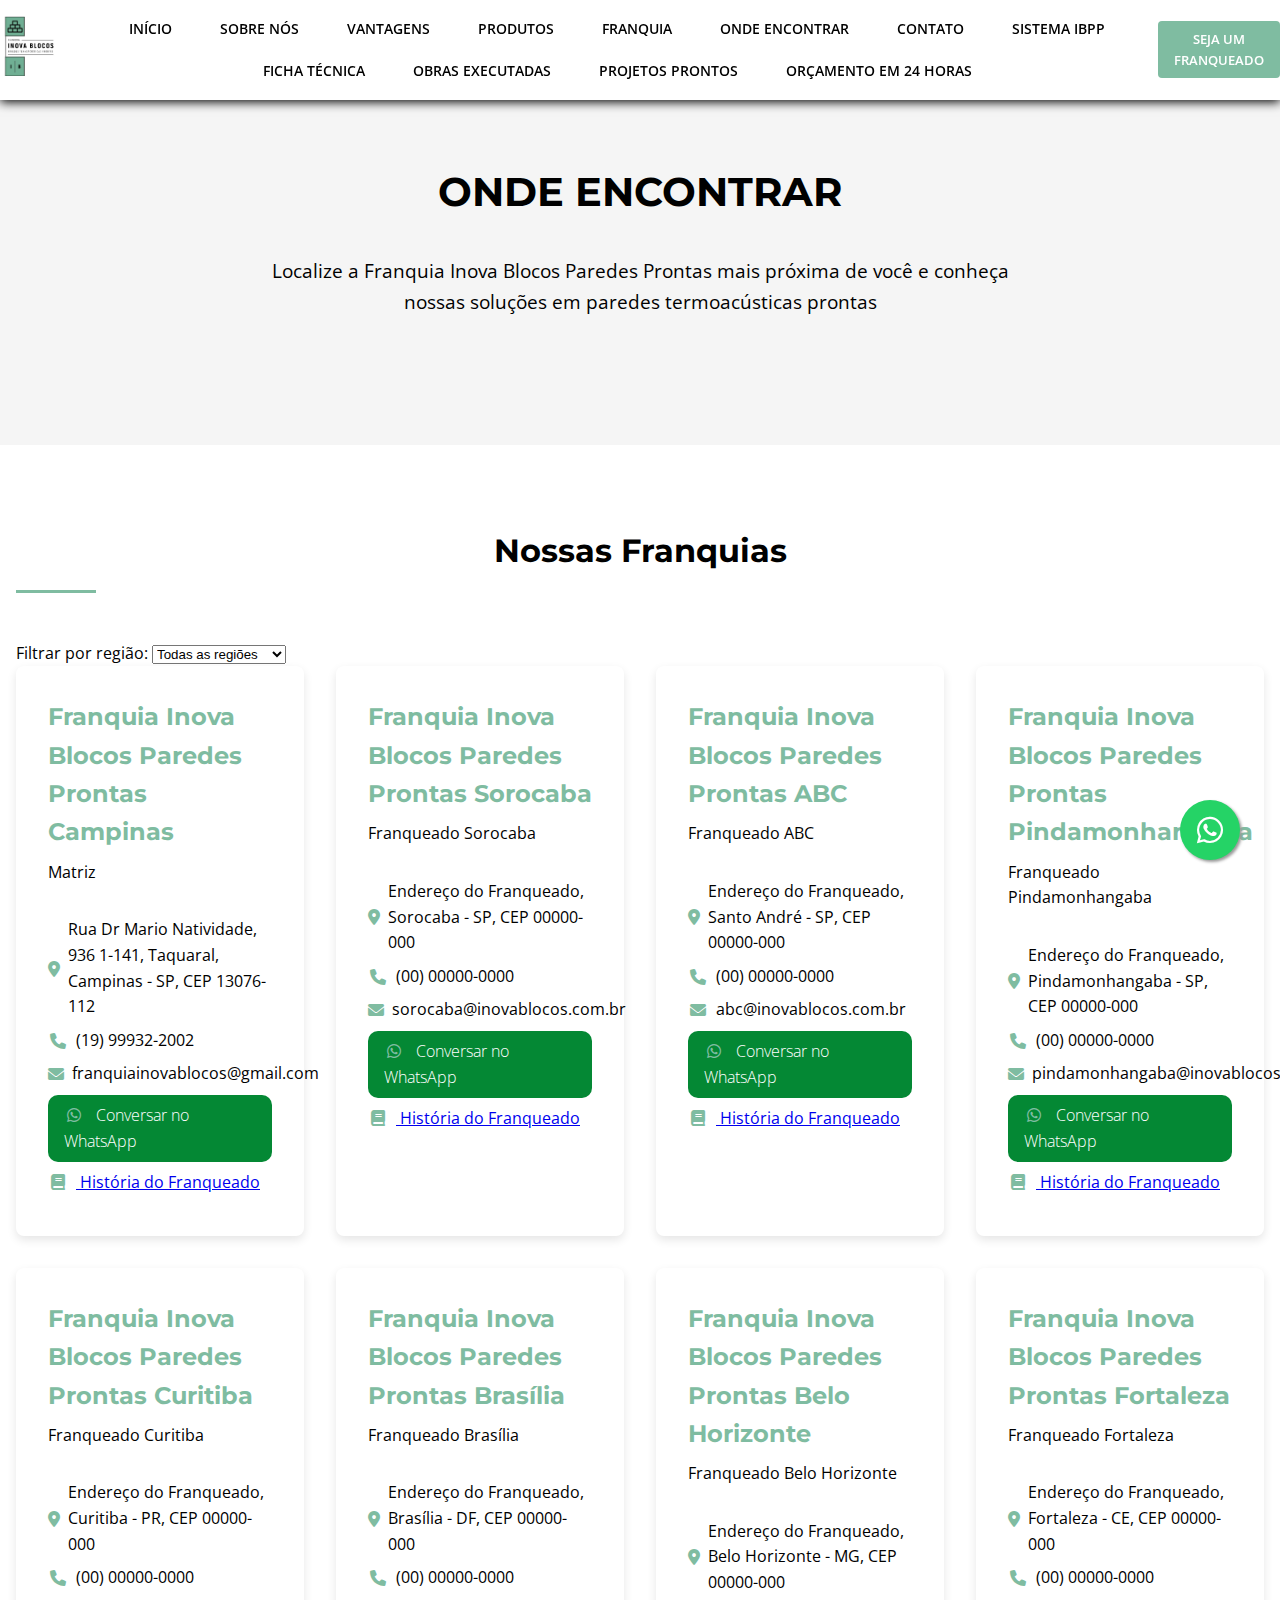
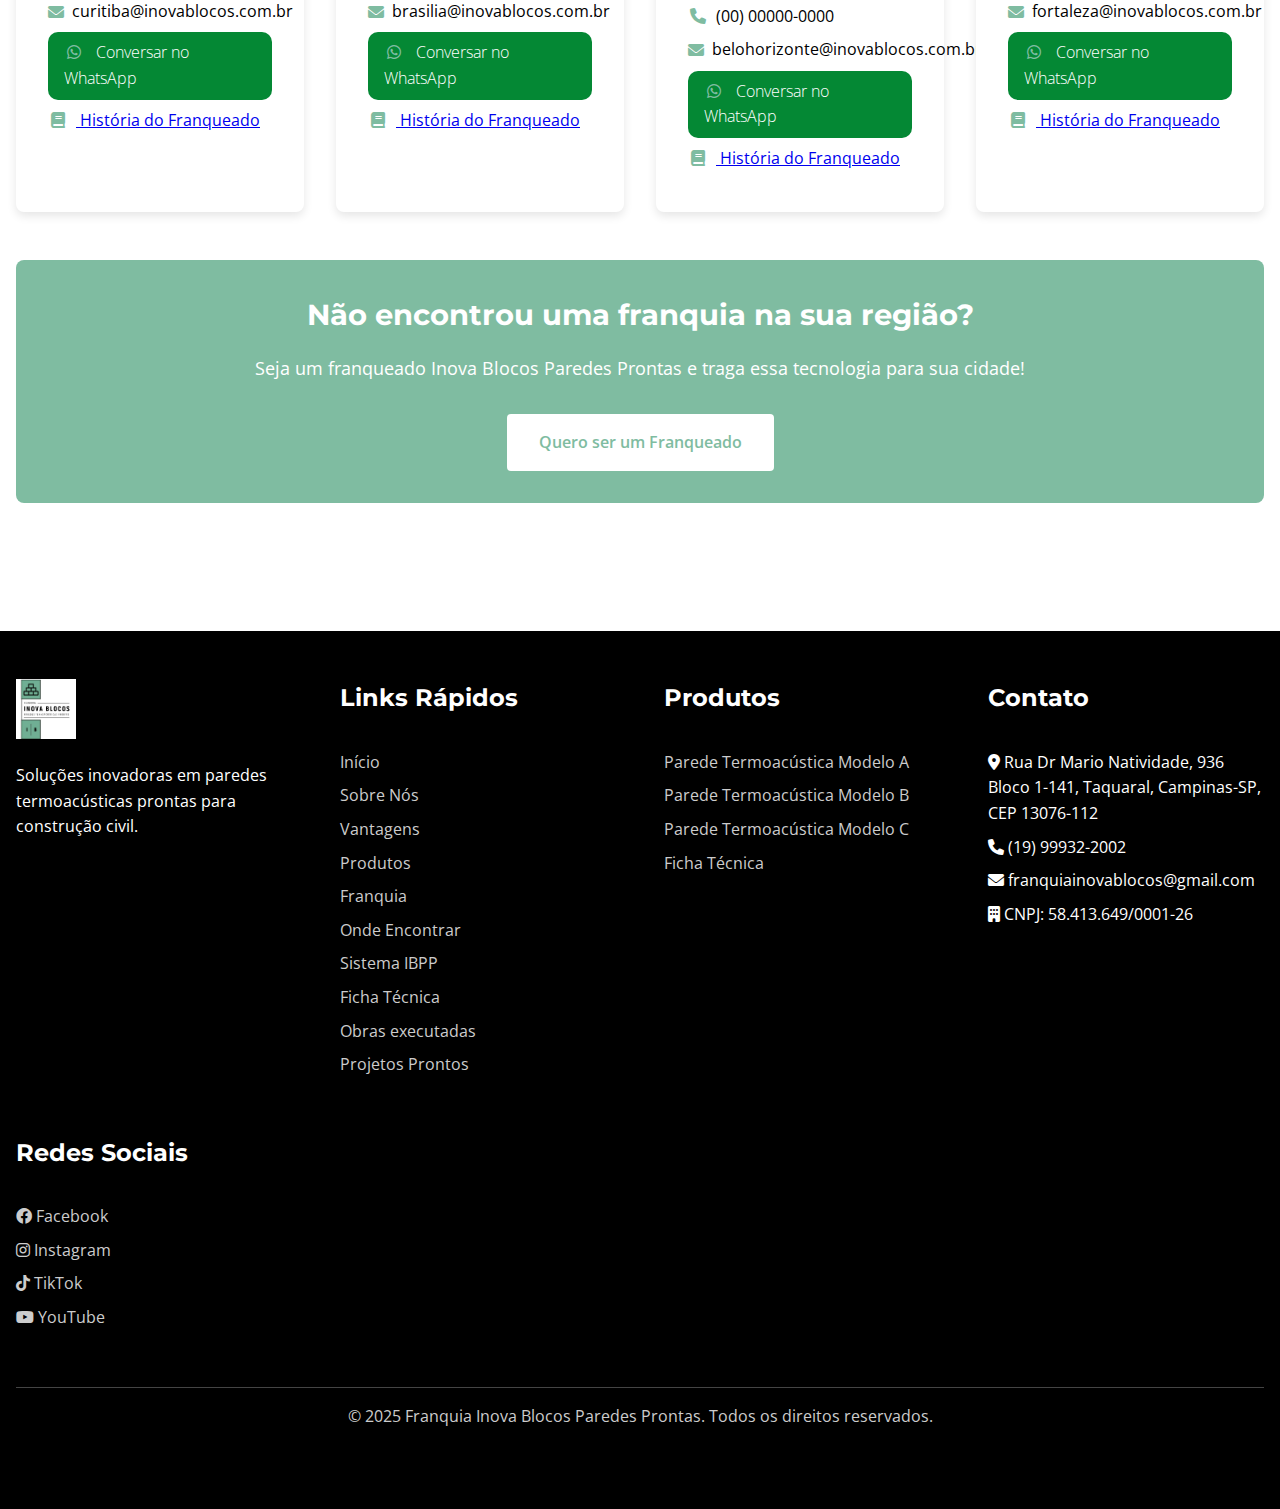
<file: onde-encontrar.html>
<!DOCTYPE html>
<html lang="pt-BR">
<head>
    <meta charset="UTF-8">
    <meta name="viewport" content="width=device-width, initial-scale=1.0">
    <title>Onde Encontrar - Franquia Inova Blocos Paredes Prontas</title>
    <meta name="description" content="Encontre a Franquia Inova Blocos Paredes Prontas mais próxima de você. Paredes termoacústicas prontas para construção civil.">
    <link rel="stylesheet" href="css/style.css">
    <link rel="stylesheet" href="css/additional-styles.css">
    <link rel="stylesheet" href="css/whatsapp-button.css">
    <link rel="preconnect" href="https://fonts.googleapis.com">
    <link rel="preconnect" href="https://fonts.gstatic.com" crossorigin>
    <link href="https://fonts.googleapis.com/css2?family=Montserrat:wght@400;600;700&family=Open+Sans:wght@400;600&display=swap" rel="stylesheet">
    <link rel="stylesheet" href="https://cdnjs.cloudflare.com/ajax/libs/font-awesome/6.0.0/css/all.min.css">
</head>
<body>
    <!-- Header -->
    <header>
        <div class="container header-container">
            <a href="index.html" class="logo-container">
                <img src="assets/logo.jpeg" alt="Logo Franquia Inova Blocos Paredes Prontas" class="logo">
            </a>
            <button class="menu-toggle" id="menu-toggle">
                <i class="fas fa-bars"></i>
            </button>
            <nav>
                <ul id="main-menu">
                    <li><a href="index.html#inicio">Início</a></li>
                    <li><a href="index.html#sobre">Sobre Nós</a></li>
                    <li><a href="index.html#vantagens">Vantagens</a></li>
                    <li><a href="index.html#produtos">Produtos</a></li>
                    <li><a href="index.html#franquia">Franquia</a></li>
                    <li><a href="onde-encontrar.html">Onde Encontrar</a></li>
                    <li><a href="index.html#contato">Contato</a></li>
                    <li><a href="PDFs\Apostila Informativa Inova Blocos Paredes Prontas.pdf" download>Sistema IBPP</a></li>
                    <li><a href="PDFs\FichaTécnica Inova Blocos Paredes Prontas.pdf" download>Ficha Técnica</a></li>
                    <li><a href="#franquia">Obras executadas</a></li>
                    <li><a href="#franquia">Projetos Prontos</a></li>
                    <li><a href="orcamento.html">Orçamento em 24 Horas</a></li>
                </ul>
            </nav>
            <a href="seja-franqueado.html" class="btn-franchise">Seja um Franqueado</a>
        </div>
    </header>

    <!-- Hero Section -->
    <section class="hero" id="inicio">
        <div class="container">
            <h1>ONDE ENCONTRAR</h1>
            <p>Localize a Franquia Inova Blocos Paredes Prontas mais próxima de você e conheça nossas soluções em paredes termoacústicas prontas</p>
        </div>
    </section>

    <!-- Onde Encontrar -->
    <section id="onde-encontrar">
        <div class="container">
            <div class="section-title">
                <h2>Nossas Franquias</h2>
            </div>
            <!--
            <div class="map-container" id="map">
                 Mapa carregado via API do Google Maps 
                <div style="background-color: #f5f5f5; height: 100%; display: flex; justify-content: center; align-items: center;">
                    <iframe 
                    src="https://www.google.com/maps/embed?pb=!1m18!1m12!1m3!1d3675.768376560423!2d-47.0486855!3d-22.8850132!2m3!1f0!2f0!3f0!3m2!1i1024!2i768!4f13.1!3m3!1m2!1s0x94c8c5f827248919%3A0xdfd4b769e2a67b98!2sR.%20Mario%20Natividade%2C%20936%20-%20Cambu%C3%AD%2C%20Campinas%20-%20SP%2C%2013076-112!5e0!3m2!1spt-BR!2sbr!4v1746739071612!5m2!1spt-BR!2sbr" 
                    style="border:0; width: 100%; height: 100%;" 
                    allowfullscreen="" 
                    loading="lazy" 
                    >
                </iframe>
                
            </div>
        </div>
        -->
            
            <div class="filter-container">
                <label for="regiao-select">Filtrar por região:</label>
                <select id="regiao-select">
                    <option value="todos">Todas as regiões</option>
                    <option value="campinas">Campinas</option>
                    <option value="sorocaba">Sorocaba</option>
                    <option value="abc">ABC</option>
                    <option value="pindamonhangaba">Pindamonhangaba</option>
                    <option value="curitiba">Curitiba</option>
                    <option value="brasilia">Brasília</option>
                    <option value="belo-horizonte">Belo Horizonte</option>
                    <option value="fortaleza">Fortaleza</option>
                </select>
            </div>
            
            <div class="franchisees-list" id="franchisees-list">
                <!-- Cards dos franqueados serão inseridos via JavaScript -->
            </div>
            
            <div class="franchise-opportunity">
                <h3>Não encontrou uma franquia na sua região?</h3>
                <p>Seja um franqueado Inova Blocos Paredes Prontas e traga essa tecnologia para sua cidade!</p>
                <a href="seja-franqueado.html" class="btn-white">Quero ser um Franqueado</a>
            </div>
        </div>
    </section>

    <!-- Footer -->
    <footer>
        <div class="container">
            <div class="footer-container">
                <div class="footer-logo">
                    <img src="assets/logo.jpeg" alt="Logo Franquia Inova Blocos Paredes Prontas">
                    <p>Soluções inovadoras em paredes termoacústicas prontas para construção civil.</p>
                </div>
                <div class="footer-links">
                    <h3>Links Rápidos</h3>
                    <ul>
                        <li><a href="#inicio" class="active">Início</a></li>
                        <li><a href="#sobre">Sobre Nós</a></li>
                        <li><a href="#vantagens">Vantagens</a></li>
                        <li><a href="#produtos">Produtos</a></li>
                        <li><a href="#franquia">Franquia</a></li>
                        <li><a href="onde-encontrar.html">Onde Encontrar</a></li>
                        <li><a href="PDFs\Apostila Informativa Inova Blocos Paredes Prontas.pdf" download>Sistema IBPP</a></li>
                        <li><a href="PDFs\FichaTécnica Inova Blocos Paredes Prontas.pdf" download>Ficha Técnica</a></li>
                        <li><a href="#franquia">Obras executadas</a></li>
                        <li><a href="#franquia">Projetos Prontos</a></li>
                    </ul>
                </div>
                <div class="footer-links">
                    <h3>Produtos</h3>
                    <ul>
                        <li><a href="index.html#produtos">Parede Termoacústica Modelo A</a></li>
                        <li><a href="index.html#produtos">Parede Termoacústica Modelo B</a></li>
                        <li><a href="index.html#produtos">Parede Termoacústica Modelo C</a></li>
                        <li><a href="assets/ficha_tecnica.pdf" target="_blank">Ficha Técnica</a></li>
                    </ul>
                </div>
                <div class="footer-links">
                    <h3>Contato</h3>
                    <ul>
                        <li><i class="fas fa-map-marker-alt"></i> Rua Dr Mario Natividade, 936 Bloco 1-141, Taquaral, Campinas-SP, CEP 13076-112</li>
                        <li><i class="fas fa-phone"></i> (19) 99932-2002</li>
                        <li><i class="fas fa-envelope"></i> franquiainovablocos@gmail.com</li>
                        <li><i class="fas fa-building"></i> CNPJ: 58.413.649/0001-26</li>
                    </ul>
                </div>
                <div class="footer-links">
                    <h3>Redes Sociais</h3>
                    <ul>
                        <li><a href="#"><i class="fab fa-facebook"></i> Facebook</a></li>
                        <li><a href="#"><i class="fab fa-instagram"></i> Instagram</a></li>
                        <li><a href="#"><i class="fab fa-tiktok"></i> TikTok</a></li>
                        <li><a href="#"><i class="fab fa-youtube"></i> YouTube</a></li>
                    </ul>
                </div>
            </div>
            <div class="footer-bottom">
                <p>&copy; 2025 Franquia Inova Blocos Paredes Prontas. Todos os direitos reservados.</p>
            </div>
        </div>
    </footer>

    <!-- Botão WhatsApp Flutuante -->
    <a href="https://wa.me/5519999322002" class="whatsapp-float" target="_blank">
        <i class="fab fa-whatsapp"></i>
    </a>

    <script src="js/main.js"></script>
    <script src="js/franqueados.js"></script>
</body>
</html>
</file>
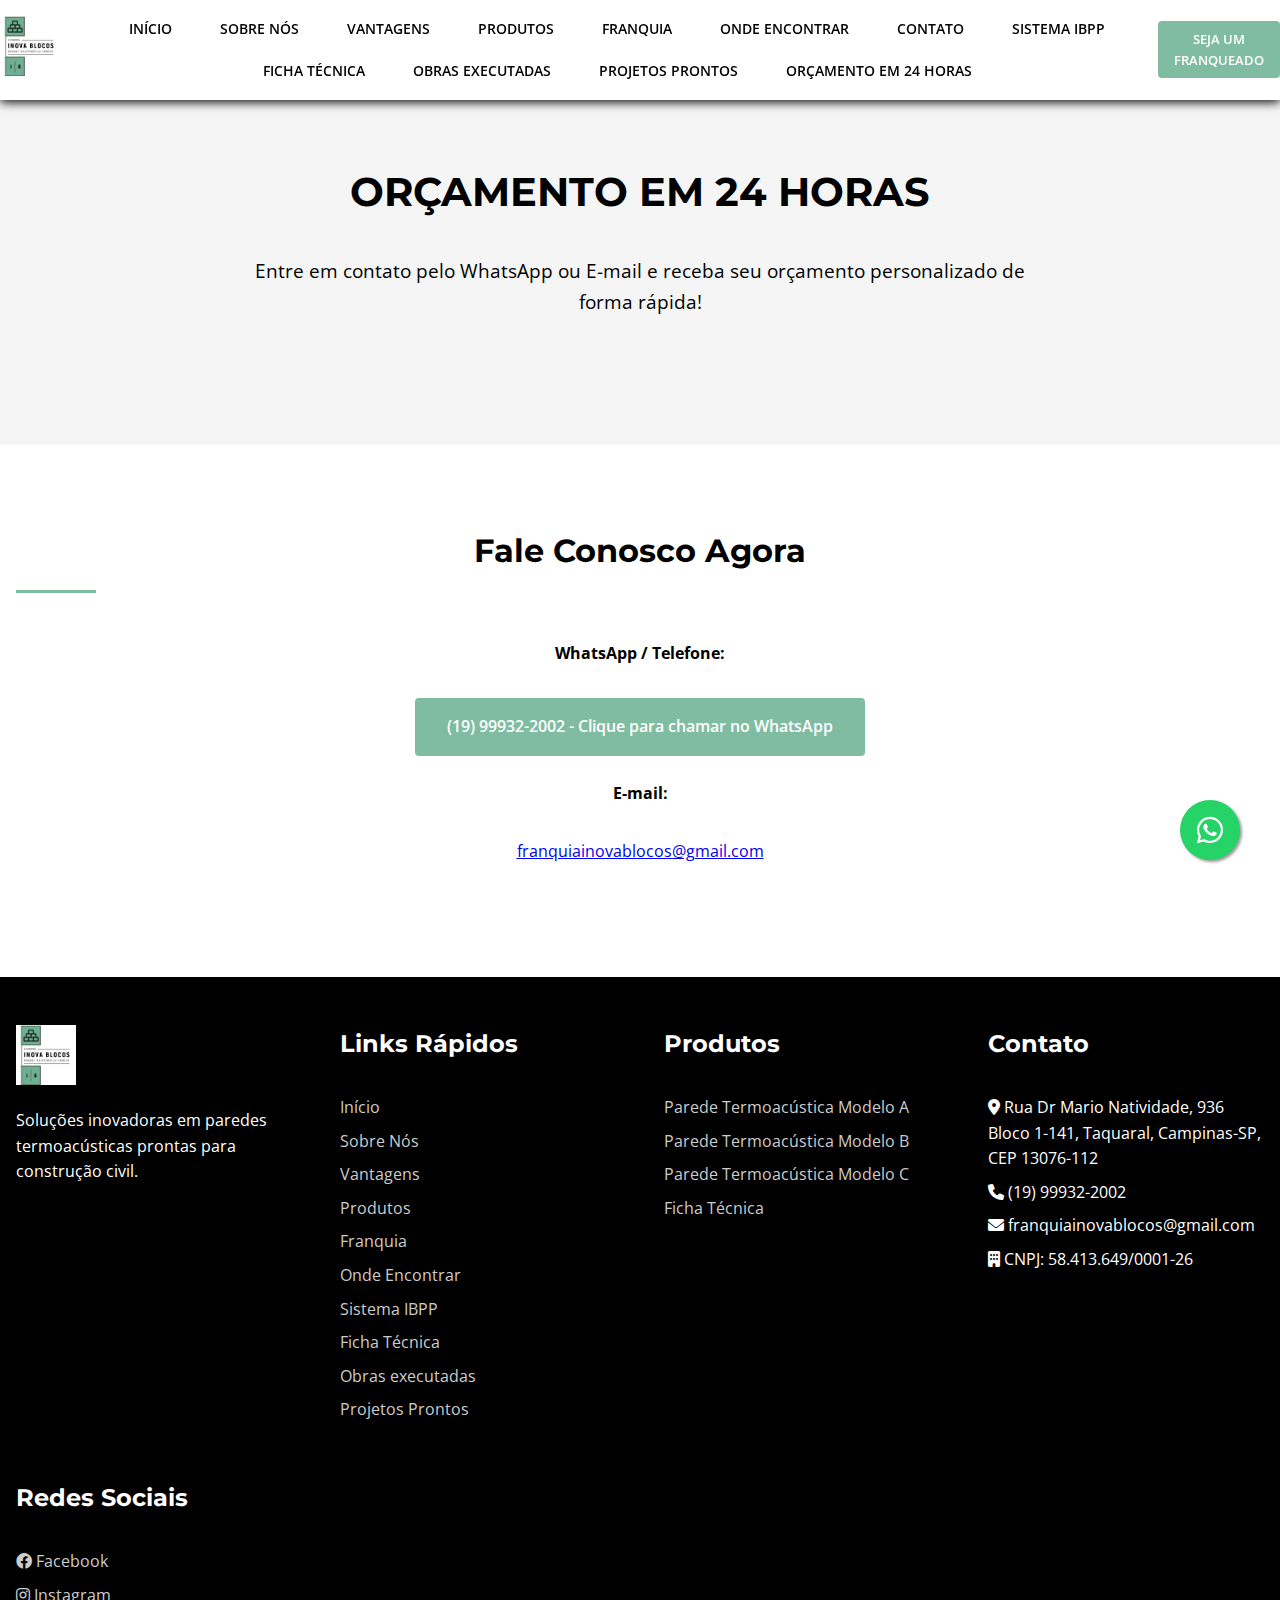
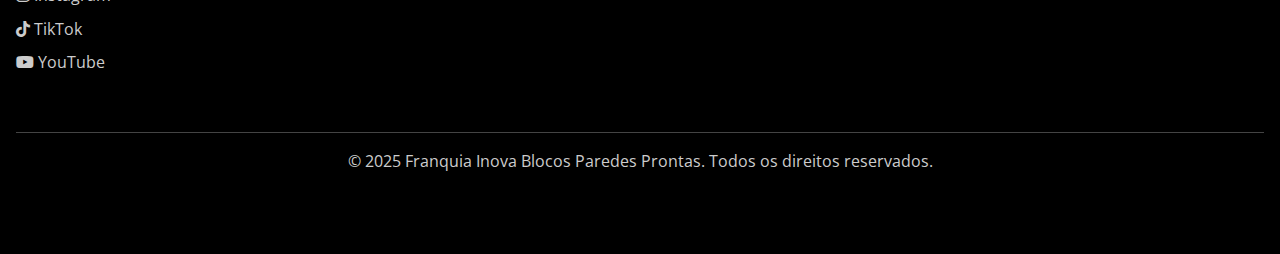
<file: orcamento.html>
<!DOCTYPE html>
<html lang="pt-BR">
<head>
    <meta charset="UTF-8">
    <meta name="viewport" content="width=device-width, initial-scale=1.0">
    <title>Orçamento em 24 Horas - Franquia Inova Blocos Paredes Prontas</title>
    <meta name="description" content="Solicite seu orçamento de paredes termoacústicas prontas. Atendimento rápido via WhatsApp ou E-mail.">
    <link rel="stylesheet" href="css/style.css">
    <link rel="stylesheet" href="css/additional-styles.css">
    <link rel="stylesheet" href="css/whatsapp-button.css">
    <link rel="preconnect" href="https://fonts.googleapis.com">
    <link rel="preconnect" href="https://fonts.gstatic.com" crossorigin>
    <link href="https://fonts.googleapis.com/css2?family=Montserrat:wght@400;600;700&family=Open+Sans:wght@400;600&display=swap" rel="stylesheet">
    <link rel="stylesheet" href="https://cdnjs.cloudflare.com/ajax/libs/font-awesome/6.0.0/css/all.min.css">
</head>
<body>

    <!-- Header -->
    <header>
        <div class="container header-container">
            <a href="index.html" class="logo-container">
                <img src="assets/logo.jpeg" alt="Logo Franquia Inova Blocos Paredes Prontas" class="logo">
            </a>
            <button class="menu-toggle" id="menu-toggle">
                <i class="fas fa-bars"></i>
            </button>
            <nav>
                <ul id="main-menu">
                    <li><a href="index.html#inicio">Início</a></li>
                    <li><a href="index.html#sobre">Sobre Nós</a></li>
                    <li><a href="index.html#vantagens">Vantagens</a></li>
                    <li><a href="index.html#produtos">Produtos</a></li>
                    <li><a href="index.html#franquia">Franquia</a></li>
                    <li><a href="onde-encontrar.html">Onde Encontrar</a></li>
                    <li><a href="index.html#contato">Contato</a></li>
                    <li><a href="PDFs/Apostila Informativa Inova Blocos Paredes Prontas.pdf" download>Sistema IBPP</a></li>
                    <li><a href="PDFs\FichaTécnica Inova Blocos Paredes Prontas.pdf" download>Ficha Técnica</a></li>
                    <li><a href="#franquia">Obras executadas</a></li>
                    <li><a href="#franquia">Projetos Prontos</a></li>
                    <li><a href="orcamento.html">Orçamento em 24 Horas</a></li>
                </ul>
            </nav>
            <a href="seja-franqueado.html" class="btn-franchise">Seja um Franqueado</a>
        </div>
    </header>

    <!-- Hero Section -->
    <section class="hero" id="inicio">
        <div class="container">
            <h1>ORÇAMENTO EM 24 HORAS</h1>
            <p>Entre em contato pelo WhatsApp ou E-mail e receba seu orçamento personalizado de forma rápida!</p>
        </div>
    </section>

    <!-- Contato Rápido -->
    <section id="orcamento-contato">
        <div class="container" style="text-align: center;">
            <div class="section-title">
                <h2>Fale Conosco Agora</h2>
            </div>
            <p><strong>WhatsApp / Telefone:</strong></p>
            <a href="https://wa.me/5519999322002?text=Olá! Gostaria de solicitar um orçamento de paredes termoacústicas." target="_blank" class="btn btn-whatsapp">
                (19) 99932-2002 - Clique para chamar no WhatsApp
            </a>
            <br><br>
            <p><strong>E-mail:</strong></p>
            <p><a href="mailto:franquiainovablocos@gmail.com">franquiainovablocos@gmail.com</a></p>
        </div>
    </section>

    <!-- Footer -->
    <footer>
        <div class="container">
            <div class="footer-container">
                <div class="footer-logo">
                    <img src="assets/logo.jpeg" alt="Logo Franquia Inova Blocos Paredes Prontas">
                    <p>Soluções inovadoras em paredes termoacústicas prontas para construção civil.</p>
                </div>
                <div class="footer-links">
                    <h3>Links Rápidos</h3>
                    <ul>
                        <li><a href="index.html#inicio" class="active">Início</a></li>
                        <li><a href="index.html#sobre">Sobre Nós</a></li>
                        <li><a href="index.html#vantagens">Vantagens</a></li>
                        <li><a href="index.html#produtos">Produtos</a></li>
                        <li><a href="index.html#franquia">Franquia</a></li>
                        <li><a href="onde-encontrar.html">Onde Encontrar</a></li>
                        <li><a href="PDFs/Apostila Informativa Inova Blocos Paredes Prontas.pdf" download>Sistema IBPP</a></li>
                        <li><a href="PDFs/Apostila Informativa Inova Blocos Paredes Prontas.pdf" download>Ficha Técnica</a></li>
                        <li><a href="#franquia">Obras executadas</a></li>
                        <li><a href="#franquia">Projetos Prontos</a></li>
                    </ul>
                </div>
                <div class="footer-links">
                    <h3>Produtos</h3>
                    <ul>
                        <li><a href="index.html#produtos">Parede Termoacústica Modelo A</a></li>
                        <li><a href="index.html#produtos">Parede Termoacústica Modelo B</a></li>
                        <li><a href="index.html#produtos">Parede Termoacústica Modelo C</a></li>
                        <li><a href="assets/ficha_tecnica.pdf" target="_blank">Ficha Técnica</a></li>
                    </ul>
                </div>
                <div class="footer-links">
                    <h3>Contato</h3>
                    <ul>
                        <li><i class="fas fa-map-marker-alt"></i> Rua Dr Mario Natividade, 936 Bloco 1-141, Taquaral, Campinas-SP, CEP 13076-112</li>
                        <li><i class="fas fa-phone"></i> (19) 99932-2002</li>
                        <li><i class="fas fa-envelope"></i> franquiainovablocos@gmail.com</li>
                        <li><i class="fas fa-building"></i> CNPJ: 58.413.649/0001-26</li>
                    </ul>
                </div>
                <div class="footer-links">
                    <h3>Redes Sociais</h3>
                    <ul>
                        <li><a href="#"><i class="fab fa-facebook"></i> Facebook</a></li>
                        <li><a href="#"><i class="fab fa-instagram"></i> Instagram</a></li>
                        <li><a href="#"><i class="fab fa-tiktok"></i> TikTok</a></li>
                        <li><a href="#"><i class="fab fa-youtube"></i> YouTube</a></li>
                    </ul>
                </div>
            </div>
            <div class="footer-bottom">
                <p>&copy; 2025 Franquia Inova Blocos Paredes Prontas. Todos os direitos reservados.</p>
            </div>
        </div>
    </footer>

    <!-- Botão WhatsApp Flutuante -->
    <a href="https://wa.me/5519999322002" class="whatsapp-float" target="_blank">
        <i class="fab fa-whatsapp"></i>
    </a>

    <script src="js/main.js"></script>
</body>
</html>
</file>
<file: css/style.css>
/* Estilos para o site da Franquia Inova Blocos */

:root {
  /* Paleta de cores baseada no logo */
  --primary-color: #7FBCA1; /* Verde-água/menta */
  --secondary-color: #000000; /* Preto */
  --background-color: #FFFFFF; /* Branco */
  --light-gray: #F5F5F5; /* Cinza claro para áreas secundárias */
  --medium-gray: #E0E0E0; /* Cinza médio para bordas e separadores */
  --dark-gray: #333333; /* Cinza escuro para textos secundários */
  
  /* Espaçamentos */
  --spacing-xs: 0.5rem;
  --spacing-sm: 1rem;
  --spacing-md: 2rem;
  --spacing-lg: 3rem;
  --spacing-xl: 5rem;
  
  /* Fontes */
  --font-primary: 'Montserrat', sans-serif; /* Para títulos, similar ao logo */
  --font-secondary: 'Open Sans', sans-serif; /* Para corpo de texto */
}

/* Reset básico */
* {
  margin: 0;
  padding: 0;
  box-sizing: border-box;
}

body {
  font-family: var(--font-secondary);
  color: var(--secondary-color);
  background-color: var(--background-color);
  line-height: 1.6;
}

/* Tipografia */
h1, h2, h3, h4, h5, h6 {
  font-family: var(--font-primary);
  font-weight: 700;
  margin-bottom: var(--spacing-sm);
}

h1 {
  font-size: 2.5rem;
  text-transform: uppercase;
}

h2 {
  font-size: 2rem;
  position: relative;
  padding-bottom: var(--spacing-sm);
}

h2::after {
  content: '';
  position: absolute;
  bottom: 0;
  left: 0;
  width: 80px;
  height: 3px;
  background-color: var(--primary-color);
}

h3 {
  font-size: 1.5rem;
}

p {
  margin-bottom: var(--spacing-md);
}

/* Container */
.container {
  width: 100%;
  max-width: 1500px; //old = 1200px;
  margin: 0 auto;
  padding: 0 var(--spacing-sm);
}

/* Header */
header {
  background-color: var(--background-color);
  box-shadow: 0 2px 10px rgb(0, 0, 0);
  position: fixed;
  width: 100%;
  top: 0;
  z-index: 1000;
}

.header-container {
  display: flex;
  justify-content: space-between;
  align-items: center;
  text-align: center;
  padding: var(--spacing-sm) 0;
}

.logo {
  height: 60px;
}

/* Navegação */
nav ul {
  display: flex;
  flex-wrap: wrap; /* Permite que os itens quebrem para outra linha */
  list-style: none;
  justify-content: center; /* Centraliza os itens no menu */
  gap: var(--spacing-sm); /* Espaço entre os itens (opcional, fica mais bonito) */
}


nav ul li {
  margin-left: var(--spacing-md);
}

nav ul li a {
  text-decoration: none;
  color: var(--secondary-color);
  font-weight: 600;
  text-transform: uppercase;
  font-size: 0.9rem;
  transition: color 0.2s ease;
  white-space: nowrap;
}

nav ul li a:hover {
  color: var(--primary-color);
}

/* Botão de menu mobile */
.menu-toggle {
  display: none;
  background: none;
  border: none;
  font-size: 1.5rem;
  cursor: pointer;
  color: var(--secondary-color);
}

/* Hero Section */
.hero {
  background-color: var(--light-gray);
  padding: calc(80px + var(--spacing-xl)) 0 var(--spacing-xl);
  text-align: center;
}

.hero h1 {
  margin-bottom: var(--spacing-md);
}

.hero p {
  font-size: 1.2rem;
  max-width: 800px;
  margin: 0 auto var(--spacing-lg);
}

.btn {
  display: inline-block;
  background-color: var(--primary-color);
  color: white;
  padding: var(--spacing-sm) var(--spacing-md);
  text-decoration: none;
  border-radius: 4px;
  font-weight: 600;
  transition: background-color 0.3s ease;
}

.btn:hover {
  background-color: #6AA98D; /* Versão mais escura da cor primária */
}

/* Seções */
section {
  padding: var(--spacing-xl) 0;
}

section:nth-child(even) {
  background-color: var(--light-gray);
}

.section-title {
  text-align: center;
  margin-bottom: var(--spacing-lg);
}

/* Sobre nós */
.about-content {
  display: flex;
  align-items: center;
  gap: var(--spacing-lg);
}

.about-text {
  flex: 1;
}

.about-image {
  flex: 1;
  border-radius: 8px;
  overflow: hidden;
}

.about-image img {
  width: 100%;
  height: auto;
  display: block;
}

/* Produtos */
.products-grid {
  display: grid;
  grid-template-columns: repeat(auto-fill, minmax(300px, 1fr));
  gap: var(--spacing-md);
}

.product-card {
  background-color: var(--background-color);
  border-radius: 8px;
  overflow: hidden;
  box-shadow: 0 4px 10px rgba(0, 0, 0, 0.1);
  transition: transform 0.3s ease;
}

.product-card:hover {
  transform: translateY(-5px);
}

.product-image {
  height: 200px;
  background-color: var(--medium-gray);
}

.product-image img {
  width: 100%;
  height: 100%;
  object-fit: cover;
}

.product-info {
  padding: var(--spacing-sm);
}

.product-info h3 {
  margin-bottom: var(--spacing-xs);
}

/* Vantagens */
.benefits-container {
  display: grid;
  grid-template-columns: repeat(3, minmax(250px, 1fr));
  gap: var(--spacing-md);
}

.benefit-card {
  text-align: center;
  padding: var(--spacing-md);
  background-color: var(--background-color);
  border-radius: 8px;
  box-shadow: 0 4px 10px rgba(0, 0, 0, 0.1);
}

.benefit-icon {
  font-size: 2.5rem;
  color: var(--primary-color);
  margin-bottom: var(--spacing-sm);
}

/* Contato */
.contact-container {
  display: grid;
  grid-template-columns: 1fr 1fr;
  gap: var(--spacing-lg);
}

.contact-info {
  display: flex;
  flex-direction: column;
}

.contact-item {
  margin-bottom: var(--spacing-md);
  display: flex;
  align-items: flex-start;
}

.contact-icon {
  color: var(--primary-color);
  font-size: 1.2rem;
  margin-right: var(--spacing-sm);
}

.contact-form {
  display: grid;
  gap: var(--spacing-sm);
}

.form-group {
  display: flex;
  flex-direction: column;
}

.form-group label {
  margin-bottom: var(--spacing-xs);
  font-weight: 600;
}

.form-group input,
.form-group textarea {
  padding: var(--spacing-sm);
  border: 1px solid var(--medium-gray);
  border-radius: 4px;
  font-family: var(--font-secondary);
}

.form-group textarea {
  min-height: 150px;
  resize: vertical;
}

/* Footer */
footer {
  background-color: var(--secondary-color);
  color: white;
  padding: var(--spacing-lg) 0;
}

.footer-container {
  display: grid;
  grid-template-columns: repeat(auto-fit, minmax(250px, 1fr));
  gap: var(--spacing-lg);
}

.footer-logo img {
  height: 60px;
  margin-bottom: var(--spacing-sm);
}

.footer-links h3 {
  color: white;
  margin-bottom: var(--spacing-md);
}

.footer-links ul {
  list-style: none;
}

.footer-links ul li {
  margin-bottom: var(--spacing-xs);
}

.footer-links ul li a {
  color: #CCCCCC;
  text-decoration: none;
  transition: color 0.3s ease;
}

.footer-links ul li a:hover {
  color: var(--primary-color);
}

.footer-bottom {
  margin-top: var(--spacing-lg);
  padding-top: var(--spacing-sm);
  border-top: 1px solid #444444;
  text-align: center;
  color: #CCCCCC;
}

/* Responsividade */
@media (max-width: 992px) {
  .about-content {
    flex-direction: column;
  }
  
  .contact-container {
    grid-template-columns: 1fr;
  }
}

@media (max-width: 768px) {
  .menu-toggle {
    display: block;
  }
  
  nav ul {
    display: none;
    position: absolute;
    top: 100%;
    left: 0;
    width: 100%;
    background-color: var(--background-color);
    flex-direction: column;
    padding: var(--spacing-sm) 0;
    box-shadow: 0 5px 10px rgba(0, 0, 0, 0.1);
  }
  
  nav ul.active {
    display: flex;
  }
  
  nav ul li {
    margin: 0;
    text-align: center;
    width: 100%;
  }
  
  nav ul li a {
    display: block;
    padding: var(--spacing-sm);
    width: 100%;
  }
  
  .hero {
    padding-top: calc(60px + var(--spacing-lg));
  }
}

@media (max-width: 576px) {
  h1 {
    font-size: 2rem;
  }
  
  h2 {
    font-size: 1.5rem;
  }
  
  .hero p {
    font-size: 1rem;
  }
  
  .products-grid,
  .benefits-container {
    grid-template-columns: 1fr;
  }
}
</file>
<file: css/additional-styles.css>
/* Estilos adicionais para as novas seções do site da Franquia Inova Blocos */

/* Seção Onde Encontrar */
.map-container {
  height: 400px;
  margin-bottom: var(--spacing-lg);
  border-radius: 8px;
  overflow: hidden;
  box-shadow: 0 4px 10px rgba(0, 0, 0, 0.1);
}

.franchisees-list {
  display: grid;
  grid-template-columns: repeat(auto-fill, minmax(280px, 1fr));
  gap: var(--spacing-md);
  margin-bottom: var(--spacing-lg);
}

.franchisee-card {
  background-color: var(--background-color);
  border-radius: 8px;
  padding: var(--spacing-md);
  box-shadow: 0 4px 10px rgba(0, 0, 0, 0.1);
  transition: transform 0.3s ease;
}

.franchisee-card:hover {
  transform: translateY(-5px);
}

.franchisee-card h3 {
  color: var(--primary-color);
  margin-bottom: var(--spacing-xs);
}

.franchisee-info {
  margin-bottom: var(--spacing-sm);
}

.franchisee-contact {
  display: flex;
  align-items: center;
  margin-bottom: var(--spacing-xs);
}

.franchisee-contact i {
  color: var(--primary-color);
  margin-right: var(--spacing-xs);
  width: 20px;
  text-align: center;
}

/* Seção Seja um Franqueado */
.franchise-opportunity {
  background-color: var(--primary-color);
  color: white;
  padding: var(--spacing-md);
  border-radius: 8px;
  margin: var(--spacing-lg) 0;
  text-align: center;
}

.franchise-opportunity h3 {
  color: white;
  margin-bottom: var(--spacing-sm);
  font-size: 1.8rem;
}

.franchise-opportunity p {
  margin-bottom: var(--spacing-md);
  font-size: 1.1rem;
}

.btn-white {
  background-color: white;
  color: var(--primary-color);
  padding: var(--spacing-sm) var(--spacing-md);
  text-decoration: none;
  border-radius: 4px;
  font-weight: 600;
  display: inline-block;
  transition: background-color 0.3s ease;
}

.btn-white:hover {
  background-color: #f0f0f0;
}

.franchise-benefits {
  display: grid;
  grid-template-columns: repeat(auto-fill, minmax(250px, 1fr));
  gap: var(--spacing-md);
  margin: var(--spacing-lg) 0;
}

.benefit-item {
  text-align: center;
  padding: var(--spacing-md);
}

.benefit-icon {
  font-size: 2.5rem;
  color: var(--primary-color);
  margin-bottom: var(--spacing-sm);
}

.franchise-steps {
  margin: var(--spacing-lg) 0;
}

.step-container {
  display: flex;
  margin-bottom: var(--spacing-md);
  align-items: flex-start;
}

.step-number {
  background-color: var(--primary-color);
  color: white;
  width: 40px;
  height: 40px;
  border-radius: 50%;
  display: flex;
  justify-content: center;
  align-items: center;
  font-weight: bold;
  margin-right: var(--spacing-md);
  flex-shrink: 0;
}

.step-content {
  flex-grow: 1;
}

.step-content h4 {
  margin-bottom: var(--spacing-xs);
}

.franchise-cta {
  background-color: var(--light-gray);
  padding: var(--spacing-lg);
  border-radius: 8px;
  text-align: center;
  margin: var(--spacing-lg) 0;
}

.franchise-cta h3 {
  margin-bottom: var(--spacing-md);
}

/* Banner para captação de franqueados */
.franchise-banner {
  background-color: var(--primary-color);
  color: white;
  padding: var(--spacing-md);
  border-radius: 8px;
  margin: var(--spacing-md) 0;
  display: flex;
  justify-content: space-between;
  align-items: center;
}

.franchise-banner-content {
  flex-grow: 1;
}

.franchise-banner h3 {
  color: white;
  margin-bottom: var(--spacing-xs);
}

.franchise-banner p {
  margin-bottom: 0;
}

.franchise-banner .btn-white {
  margin-left: var(--spacing-md);
}

/* Botão destacado no header */
.btn-franchise {
  background-color: var(--primary-color);
  color: white;
  padding: var(--spacing-xs) var(--spacing-sm);
  border-radius: 4px;
  font-weight: 600;
  text-transform: uppercase;
  font-size: 0.8rem;
  transition: background-color 0.3s ease;
  margin-left: var(--spacing-sm);
  text-decoration: none;
}

.btn-franchise:hover {
  background-color:rgb(90, 145, 121);
}

/* Responsividade */
@media (max-width: 768px) {
  .franchise-banner {
    flex-direction: column;
    text-align: center;
  }
  
  .franchise-banner .btn-white {
    margin-left: 0;
    margin-top: var(--spacing-sm);
  }
  
  .step-container {
    flex-direction: column;
    align-items: center;
    text-align: center;
  }
  
  .step-number {
    margin-right: 0;
    margin-bottom: var(--spacing-sm);
  }
}
</file>
<file: css/whatsapp-button.css>
/* Estilos para o botão WhatsApp flutuante */

.whatsapp-float {
  position: fixed;
  width: 60px;
  height: 60px;
  bottom: 40px;
  right: 40px;
  background-color: #25d366;
  color: #FFF;
  border-radius: 50px;
  text-align: center;
  font-size: 30px;
  box-shadow: 2px 2px 3px #999;
  z-index: 100;
  display: flex;
  align-items: center;
  justify-content: center;
  text-decoration: none;
  transition: all 0.3s ease;
}

.whatsapp-float:hover {
  background-color: #20ba5a;
  transform: scale(1.1);
}

.whatsapp-float i {
  margin-top: 0;
}

.franchisee-whatsapp {
  margin-top:10px;
}

.whatsapp-button {
    display: inline-block;
    background-color:rgb(4, 136, 52);
    color: white;
    padding: 8px 16px;
    border-radius: 10px;
    text-decoration: none;
    font-weight: 300;
    transition: background-color 0.3s;
}

.whatsapp-button:hover {
    background-color:rgb(13, 182, 75);
}

.historia-button {
    display: inline-flex;
    align-items: center;
    gap: 6px;
    background-color: #007BFF;
    color: white;
    padding: 8px 12px;
    border-radius: 6px;
    text-decoration: none;
    font-weight: 600;
    margin-top: 8px;
    transition: background-color 0.3s;
}

.historia-button i {
    font-size: 1.2em;
}

.historia-button:hover {
    background-color: #0056b3;
}


/* Responsividade para dispositivos móveis */
@media screen and (max-width: 767px) {
  .whatsapp-float {
    width: 50px;
    height: 50px;
    bottom: 20px;
    right: 20px;
    font-size: 25px;
  }
}
</file>
